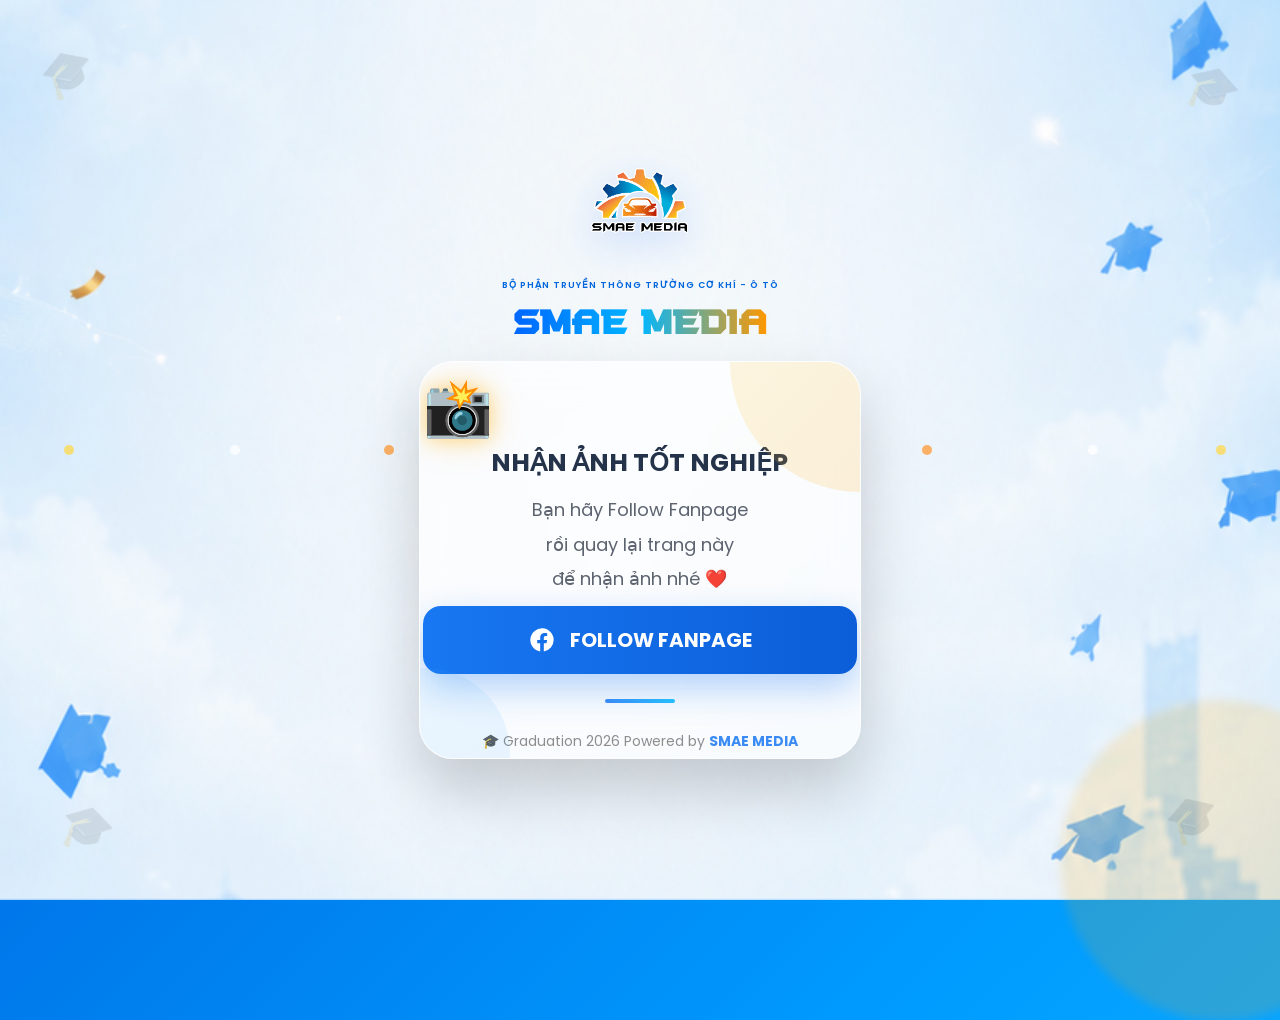
<file: index.html>
<!DOCTYPE html>
<html lang="vi">

<head>

<meta charset="UTF-8">

<meta name="viewport" content="width=device-width, initial-scale=1.0">

<title>SMAE MEDIA | Graduation Photobooth</title>

<link rel="preconnect" href="https://fonts.googleapis.com">

<link rel="preconnect" href="https://fonts.gstatic.com" crossorigin>

<link href="https://fonts.googleapis.com/css2?family=Poppins:wght@300;400;500;600;700;800&display=swap" rel="stylesheet">

<style>
    @font-face {
        font-family: "Bruce";
        src: url("BruceForever.otf") format("opentype");
    }
    *{
        margin:0;
        padding:0;
        box-sizing:border-box;
        font-family:'Poppins',sans-serif;
    }

    html{
        scroll-behavior:smooth;
    }

    body{
        min-height:100vh;
        display:flex;
        justify-content:center;
        align-items:center;
        overflow:hidden;
        background:
        linear-gradient(135deg,#0057D9 0%,#009DFF 45%,#43D2FF 100%);
        position:relative;
    }

    /*==========================
    BACKGROUND
    ==========================*/

    .bg-circle{
        position:absolute;
        border-radius:50%;
        filter:blur(5px);
    }

    .circle1{
        width:500px;
        height:500px;
        background:rgba(255,255,255,.08);
        top:-220px;
        left:-180px;
    }

    .circle2{
        width:320px;
        height:320px;
        background:rgba(255,170,0,.15);
        bottom:-120px;
        right:-100px;
    }

    .circle3{
        width:200px;
        height:200px;
        background:rgba(255,255,255,.05);
        top:60%;
        left:8%;
    }

    .circle4{
        width:160px;
        height:160px;
        background:rgba(255,255,255,.08);
        top:15%;
        right:12%;
    }

    /*==========================
    CONFETTI
    ==========================*/

    .confetti{
        position:absolute;
        width:10px;
        height:10px;
        border-radius:50%;
        animation:fall linear infinite;
        opacity:.75;
    }

    .c1{
        left:5%;
        animation-duration:8s;
        animation-delay:0s;
        background:#FFD84A;
    }

    .c2{
        left:18%;
        animation-duration:10s;
        animation-delay:2s;
        background:white;
    }

    .c3{
        left:30%;
        animation-duration:9s;
        animation-delay:4s;
        background:#FF9933;
    }

    .c4{
        left:45%;
        animation-duration:11s;
        animation-delay:1s;
        background:white;
    }

    .c5{
        left:58%;
        animation-duration:8s;
        animation-delay:3s;
        background:#FFD84A;
    }

    .c6{
        left:72%;
        animation-duration:10s;
        animation-delay:5s;
        background:#FF9933;
    }

    .c7{
        left:85%;
        animation-duration:9s;
        animation-delay:2s;
        background:white;
    }

    .c8{
        left:95%;
        animation-duration:8s;
        animation-delay:4s;
        background:#FFD84A;
    }

    @keyframes fall{
        0%{
            transform:
            translateY(-120px)
            rotate(0deg);
        }

        100%{
            transform:
            translateY(120vh)
            rotate(360deg);
        }
    }

    /*==========================
    GRADUATION CAPS
    ==========================*/

    .cap{
        position:absolute;
        font-size:44px;
        opacity:.12;
        user-select:none;
    }

    .cap1{
        top:40px;
        left:40px;
        transform:rotate(-20deg);
    }

    .cap2{
        top:55px;
        right:40px;
        transform:rotate(18deg);
    }

    .cap3{
        bottom:40px;
        left:60px;
        transform:rotate(15deg);
    }

    .cap4{
        bottom:50px;
        right:60px;
        transform:rotate(-18deg);
    }

    /*==========================
    MAIN CONTAINER
    ==========================*/

    .container{
        width:82%;
        max-width:540px;
        margin:auto;
        position:relative;
    }

    @keyframes fadeUp{

        from{
            opacity:0;
            transform:
            translateY(50px);
        }

        to{
            opacity:1;
            transform:
            translateY(0);
        }

    }
    /*==========================
    GLASS CARD
    ==========================*/

    .card{
        position:relative;
        background: rgba(255,255,255,0.65);
        backdrop-filter:blur(18px);
        -webkit-backdrop-filter:blur(18px);
        border-radius:34px;
        padding:3px 3px;
        overflow:hidden;
        box-shadow:
        0 30px 60px rgba(0,0,0,.18);
        border:1px solid rgba(255,255,255,.45);
    }

    /* Vòng sáng góc phải */

    .card::before{
        content:"";
        position:absolute;
        width:260px;
        height:260px;
        border-radius:50%;
        background:
        linear-gradient(135deg,#FFD54A,#FF9800);
        right:-130px;
        top:-130px;
        opacity:.16;
    }

    /* Vòng sáng góc trái */

    .card::after{
        content:"";
        position:absolute;
        width:170px;
        height:170px;
        border-radius:50%;
        background:
        linear-gradient(135deg,#4FC3FF,#007BFF);
        left:-80px;
        bottom:-80px;
        opacity:.08;
    }

    /*==========================
    LOGO
    ==========================*/

    .logo{
        width:120px;
        display:block;
        margin:auto;
        margin-bottom:18px;
        filter:
        drop-shadow(0 12px 20px rgba(0,90,255,.18));
        transition:.4s;
    }

    .logo:hover{
        transform:scale(1.06);
    }

    /*==========================
    TEXT
    ==========================*/

    .club{
        
        text-align: center;
        font-size:9px;
        font-weight:600;
        white-space: nowrap;
        letter-spacing:1px;
        color:#0066DD;
        margin-bottom:4px;
        text-transform:uppercase;
        padding-left: 1px;
        padding-right: 1px;
    }

    .title {
        text-align: center;
        font-weight: 800;
        background: linear-gradient(90deg, #0066FF, #00B7FF, #FF9800);
        background-clip: text;
        -webkit-background-clip: text;
        color: transparent;
        -webkit-text-fill-color: transparent;
        margin-bottom: 7px;
    }

    .photoIcon{
        text-align:center;
        font-size:56px;
        animation:float 3s ease-in-out infinite;
    }

    @keyframes float{

        0%{
            transform:translateY(0);
        }

        50%{
            transform:translateY(-8px);
        }

        100%{
            transform:translateY(0);
        }
    }

    .bigTitle{
        text-align:center;
        font-size:25px;
        font-weight:700;
        color:#24324A;
        margin-bottom:18px;
        line-height:1.0;
    }

    .desc{
        text-align:center;
        font-size:10px;
        line-height:1.9;
        color:#5D6470;
        margin-bottom:10px;
    }

    /*==========================
    NOTICE
    ==========================*/

    .notice{
        background:#EEF7FF;
        border-left:6px solid #1877F2;
        padding:18px;
        border-radius:16px;
        font-size:15px;
        line-height:1.8;
        color:#333;
        margin-bottom:30px;
        box-shadow:
        0 10px 25px rgba(24,119,242,.08);
    }

    .notice b{
        color:#1877F2;
    }

    /*==========================
    BUTTON
    ==========================*/

    .followBtn{
        width:100%;
        height:68px;
        border:none;
        border-radius:18px;
        background:
        linear-gradient(90deg,#1877F2,#0B5ED7);
        color:white;
        font-size:20px;
        font-weight:700;
        cursor:pointer;
        display:flex;
        justify-content:center;
        align-items:center;
        gap:14px;
        transition:.35s;
        box-shadow:
        0 14px 35px rgba(24,119,242,.32);
    }

    .followBtn:hover{
        transform:translateY(-5px);
        box-shadow:
        0 22px 45px rgba(24,119,242,.42);
    }

    .followBtn:active{
        transform:scale(.98);
    }

    .fbIcon{
        width:28px;
        height:28px;
    }

    /*==========================
    FOOTER
    ==========================*/

    .footer{
        margin-top:20px;
        text-align:center;
        font-size:14px;
        color:#7A7A7A;
        line-height:1.9;
    }

    .footer span{
        color:#1877F2;
        font-weight:700;
    }

    .divider{
        width:70px;
        height:4px;
        background:
        linear-gradient(90deg,#1877F2,#00B5FF);
        border-radius:20px;
        margin:25px auto;
    }
    
    @media (max-width:900px){

        .container{
            max-width:500px;
        }

        .title{
            font-size:38px;
        }

        .bigTitle{
            font-size:28px;
        }

    }

    @media (max-width:768px){
        body{
            padding:25px;
            overflow:auto;
        }

        .container{
            width:100%;
            max-width:480px;
        }

        .card{
            padding:35px 25px;
            border-radius:28px;
        }

        .logo{
            width:100px;
        }

        .club{
            font-size:9px;
            letter-spacing:1px;
        }

        .title{
            font-size:34px;
        }

        .slogan{
            font-size:14px;
        }

        .photoIcon{
            font-size:48px;
        }

        .bigTitle{
            font-size:24px;
        }

        .desc{
            font-size:16px;
            line-height:1.8;
        }

        .notice{
            font-size:14px;
            padding:16px;
        }

        .followBtn{
            height:60px;
            font-size:19px;
            border-radius:15px;
        }

        .footer{
            font-size:13px;
        }

        .cap{
            font-size:34px;
        }

        .circle1{
            width:350px;
            height:350px;
            top:-150px;
            left:-150px;
        }

        .circle2{
            width:220px;
            height:220px;
        }

    }

    @media (max-width:480px){

        .card{
            padding:28px 18px;
        }

        .logo{
            width:85px;
        }

        .club{
            font-size:11px;
        }

        .title{
            font-size:30px;
        }

        .slogan{
            font-size:13px;
            margin-bottom:22px;
        }

        .photoIcon{
            font-size:42px;
        }

        .bigTitle{
            font-size:21px;
        }

        .desc{
            font-size:15px;
            margin-bottom:22px;
        }

        .notice{
            font-size:13px;
            line-height:1.7;
        }

        .followBtn{
            height:55px;
            font-size:17px;
        }

        .footer{
            font-size:12px;
        }

        .cap{
            font-size:28px;
            opacity:.08;
        }

    }

    /*==========================
    SMALL ANIMATION
    ==========================*/

    .followBtn{
    position:relative;
    overflow:hidden;
    }

    .followBtn::before{
        content:"";
        position:absolute;
        top:0;
        left:-120%;
        width:80%;
        height:100%;
        background:
        linear-gradient(
        90deg,
        transparent,
        rgba(255,255,255,.45),
        transparent);
        transition:.8s;
    }

    .followBtn:hover::before{
        left:130%;
    }

    /*==========================
    PHOTO ICON GLOW
    ==========================*/

    .photoIcon{
        text-shadow:
        0 0 20px rgba(255,170,0,.4),
        0 0 35px rgba(255,170,0,.25);
    }

    /*==========================
    CARD HOVER
    ==========================*/

    .card{
        transition:.45s;
    }

    .card:hover{
        transform:
        translateY(-6px);
        box-shadow:
        0 40px 80px rgba(0,0,0,.22);
    }

    /*==========================
    SCROLL BAR
    ==========================*/

    ::-webkit-scrollbar{
        width:8px;
    }

    ::-webkit-scrollbar-thumb{
        background:#1877F2;
        border-radius:50px;
    }

    ::-webkit-scrollbar-track{
        background:white;
    }

    .bg{
        position:fixed;
        top:0;
        left:0;
        width:100%;
        height:100%;
        object-fit:cover;
        object-position:center;
        z-index:-2;
    }

    body::before{
        content:"";
        position:fixed;
        inset:0;
        background:rgba(255,255,255,.08);
        z-index:-1;
    }

    .top{
        width:540px;
        max-width:82vw;
        margin:0 auto 12px;
        display:flex;
        flex-direction:column;
        align-items:center;
        text-align:center;
    }

    .title{
        font-family: "Bruce", sans-serif;
        font-size: 40px;
        
    }
</style>
<body>

    <!-- Background -->
    <img src="Back1.png" class="bg">
    <div class="bg-circle circle1"></div>
    <div class="bg-circle circle2"></div>
    <div class="bg-circle circle3"></div>
    <div class="bg-circle circle4"></div>

    <!-- Confetti -->

    <div class="confetti c1"></div>
    <div class="confetti c2"></div>
    <div class="confetti c3"></div>
    <div class="confetti c4"></div>
    <div class="confetti c5"></div>
    <div class="confetti c6"></div>
    <div class="confetti c7"></div>
    <div class="confetti c8"></div>

    <!-- Graduation Caps -->

    <div class="cap cap1">🎓</div>
    <div class="cap cap2">🎓</div>
    <div class="cap cap3">🎓</div>
    <div class="cap cap4">🎓</div>

    <!-- MAIN -->
    <div>
        <div class="top">
            <img src="LOGO.png" class="logo">

            <div class="club">
            BỘ PHẬN TRUYỀN THÔNG TRƯỜNG CƠ KHÍ - Ô TÔ
            </div>

            <div class="title">
            SMAE MEDIA
        </div>
    </div>

    <div class="container">
        <div class="card">
        <div class="photoIcon">
            📸
        </div>

        <div class="bigTitle">
            NHẬN ẢNH
            TỐT NGHIỆP
        </div>

        <div class="desc" style="font-size: 18px;">
            Bạn hãy Follow Fanpage<br>
            rồi quay lại trang này<br>
            để nhận ảnh nhé ❤️
        </div>

        <button
            class="followBtn"
            id="followBtn">
            <svg class="fbIcon"
            xmlns="http://www.w3.org/2000/svg"
            viewBox="0 0 24 24"
            fill="white">
            <path d="M22 12a10 10 0 1 0-11.56 9.88v-6.99H7.9V12h2.54V9.8c0-2.5 1.49-3.89 3.77-3.89 1.09 0 2.23.2 2.23.2v2.45h-1.25c-1.24 0-1.63.77-1.63 1.56V12h2.77l-.44 2.89h-2.33v6.99A10 10 0 0 0 22 12z"/>
            </svg>
            FOLLOW FANPAGE
        </button>

        <div class="footer">

        <div class="divider"></div>
            🎓 Graduation 2026
            Powered by
            <span>
                SMAE MEDIA
            </span>
        </div>
        </div>
        </div>
    </div>
    <!-- ==========================
    ANIMATION EFFECT
    ========================== -->

    <style>
    .logo{
        animation:logoFloat 4s ease-in-out infinite;
    }

    @keyframes logoFloat{
        0%{
            transform:translateY(0px);
        }

        50%{
            transform:translateY(-8px);
        }

        100%{
            transform:translateY(0px);
        }
    }

    .title{
        animation:titleFade .8s ease;
    }

    @keyframes titleFade{

    from{
        opacity:0;
        transform:translateY(20px);
    }
    to{
        opacity:1;
        transform:translateY(0);
    }
    }

    .card{
    animation:cardShow .8s ease;
    }

    @keyframes cardShow{
        from{
            opacity:0;
            transform:translateY(40px) scale(.95);
        }
        to{
            opacity:1;
            transform:translateY(0) scale(1);
        }
    }

    .followBtn{
        position:relative;
        overflow:hidden;
    }

    .followBtn::after{
        content:"";
        position:absolute;
        top:-40%;
        left:-120%;
        width:70%;
        height:180%;
        background:
        linear-gradient(
        120deg,
        transparent,
        rgba(255,255,255,.55),
        transparent);
        transform:rotate(25deg);
        transition:.8s;
    }

    .followBtn:hover::after{
        left:150%;
    }

    .followBtn:hover{
        background:
        linear-gradient(90deg,#0d6efd,#008cff);
    }

    .notice{
        animation:pulse 2.5s infinite;
    }

    @keyframes pulse{
        0%{
            box-shadow:
            0 0 0 rgba(24,119,242,.15);
        }

        50%{
            box-shadow:
            0 0 20px rgba(24,119,242,.18);
        }

        100%{
            box-shadow:
            0 0 0 rgba(24,119,242,.15);
        }
    }

    .footer{
        opacity:.85;
        transition:.3s;
    }

    .footer:hover{
        opacity:1;
    }

    .photoIcon{
        display:inline-block;
        animation:cameraFloat 3s ease-in-out infinite;
    }

    @keyframes cameraFloat{
        0%{
            transform:rotate(0deg);
        }

        25%{
            transform:rotate(-5deg);
        }

        50%{
            transform:rotate(5deg);
        }

        75%{
            transform:rotate(-3deg);
        }

        100%{
            transform:rotate(0deg);
        }
    }

    body{
        background-size:200% 200%;
        animation:bgMove 12s ease infinite;
    }

    @keyframes bgMove{
        0%{
        background-position:left top;
        }

        50%{
        background-position:right bottom;
        }

        100%{
        background-position:left top;
        }
    }

    </style>

    <script>
        const followLink = "https://www.facebook.com/SMAEMedia.HaUI?locale=vi_VN";
        const followBtn = document.getElementById("followBtn");

        // Kiểm tra trạng thái Follow
        function checkFollowStatus(){
            const followTime = Number(sessionStorage.getItem("followTime"));
            if(!followTime) return;
            const passed = Math.floor((Date.now() - followTime) / 1000);
            if(passed >= 20){
                // Đủ 20 giây
                sessionStorage.removeItem("followTime");
                window.location.href = "receive.html";
            }else{
                // Chưa đủ 20 giây
                window.location.href = "notice.html";
            }
        }
        // Khi bấm Follow
        followBtn.onclick = function(){
            // Lưu thời điểm bấm
        sessionStorage.setItem("followTime", Date.now());
            // Mở Fanpage
            window.open(followLink, "_blank");
        }

        // Khi người dùng quay lại
        window.addEventListener("pageshow", checkFollowStatus);
        window.addEventListener("focus", checkFollowStatus);
        document.addEventListener("visibilitychange", function () {

            if (!document.hidden) {
                checkFollowStatus();
            }

        });

        // Kiểm tra khi tải trang
        checkFollowStatus();

    </script>

</body>

</html>
</file>
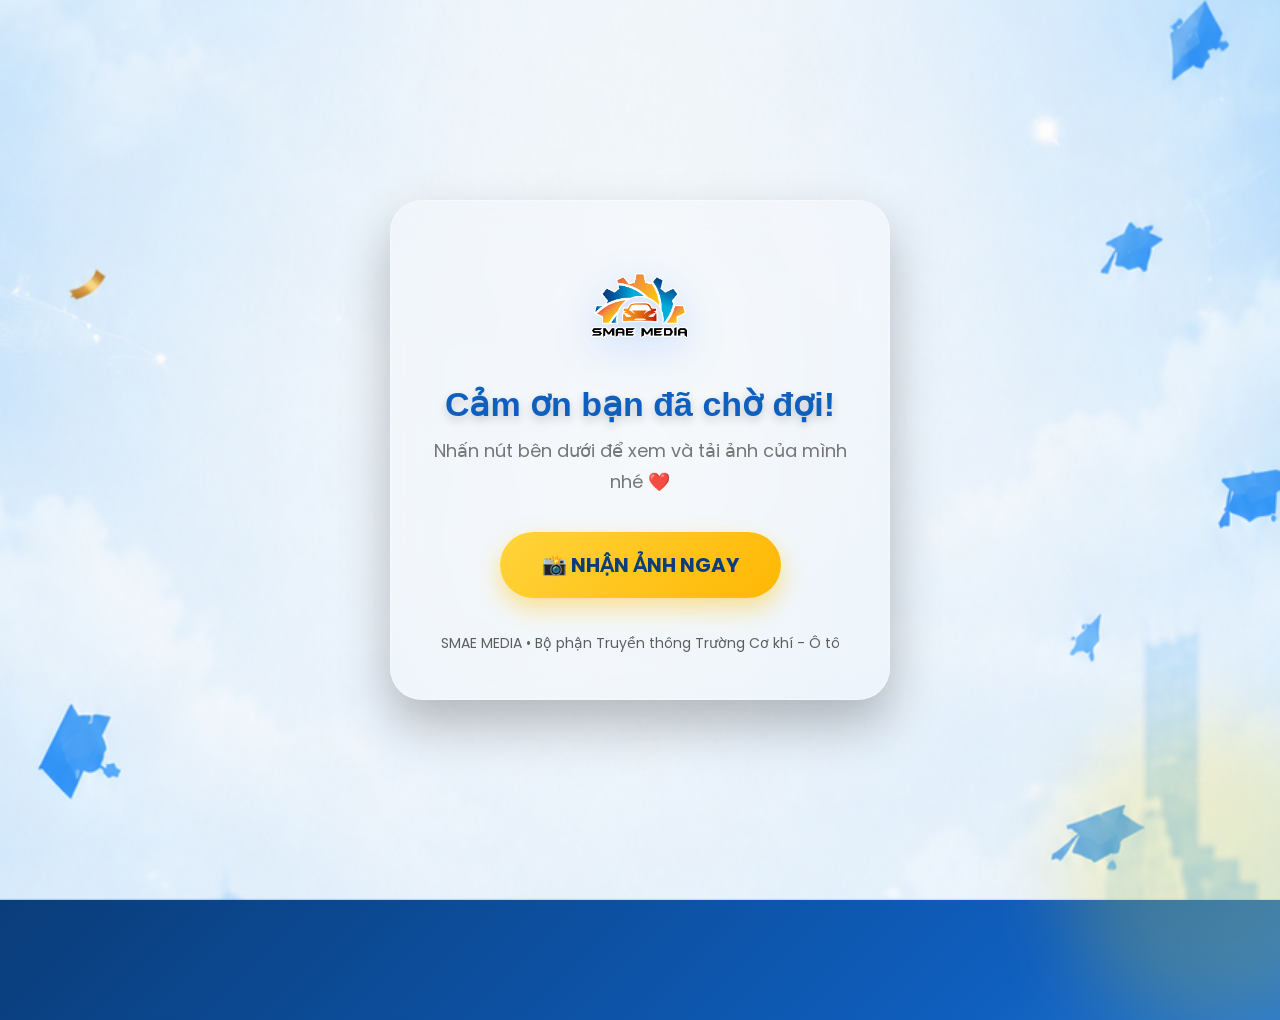
<file: notice.html>
<!DOCTYPE html>
<html lang="vi">
<head>
<meta charset="UTF-8">
<meta name="viewport" content="width=device-width, initial-scale=1.0">
<title>Vui lòng Follow Fanpage</title>

<style>
*{
    margin:0;
    padding:0;
    box-sizing:border-box;
    font-family:Arial, Helvetica, sans-serif;
}

body{
    min-height:100vh;
    display:flex;
    justify-content:center;
    align-items:center;
    background:linear-gradient(135deg,#4facfe,#00f2fe);
    padding:20px;
}

.container{

    background:#fff;
    border-radius:20px;
    padding:40px 30px;
    text-align:center;
    box-shadow:0 15px 35px rgba(0,0,0,.2);
    width:82%;
    max-width:540px;
    margin:auto;
    position:relative;

    animation:popIn .7s cubic-bezier(.18,1.35,.45,1);

}

h1{
    color:#ff3b30;
    margin-bottom:16px;
    font-size: 20px;
}

p{
    color:#555;
    line-height:1.8;
    margin-bottom:20px;
}

.loading{
    margin:30px auto 0;
    width:50px;
    height:50px;
    border:6px solid #ddd;
    border-top:6px solid #1877F2;
    border-radius:50%;
    animation:spin 1s linear infinite;
}

@keyframes spin{
    100%{
        transform:rotate(360deg);
    }
}

.back1{
    position:fixed;
        top:0;
        left:0;
        width:100%;
        height:100%;
        object-fit:cover;
        object-position:center;
        z-index:-2;
}

@keyframes popIn{

0%{
    opacity:0;
    transform:scale(.6) translateY(40px);
    filter:blur(8px);
}

60%{
    opacity:1;
    transform:scale(1.08) translateY(-8px);
    filter:blur(0);
}

80%{
    transform:scale(.97);
}

100%{
    transform:scale(1);
}

}
/* ===== Confetti ===== */

.confetti{
    position:fixed;
    top:-20px;
    width:8px;
    height:14px;
    border-radius:2px;
    pointer-events:none;
    z-index:9999;
    animation:fall linear forwards;
}

@keyframes fall{

0%{
    transform:translateY(-30px) rotate(0deg);
    opacity:1;
}

100%{
    transform:translateY(110vh) rotate(720deg);
    opacity:0;
}

}
</style>

</head>
<script>

const colors = [
    "#FFD43B",
    "#4FACFE",
    "#00F2FE",
    "#FF6B6B",
    "#FFFFFF"
];

let confettiInterval;

function createOneConfetti(){

    const c = document.createElement("div");

    c.className = "confetti";

    c.style.left = Math.random() * 100 + "vw";

    const size = Math.random() * 6 + 6;

    c.style.width = size + "px";
    c.style.height = size * 1.4 + "px";

    c.style.background =
        colors[Math.floor(Math.random() * colors.length)];

    c.style.animationDuration =
        (Math.random() * 2 + 3) + "s";

    document.body.appendChild(c);

    setTimeout(() => c.remove(), 5500);

}

function startConfetti(){
    confettiInterval = setInterval(createOneConfetti, 450);
}

function stopConfetti(){
    clearInterval(confettiInterval);
}

startConfetti();

const remain = Math.max(
    0,
    20000 - (Date.now() - followTime)
);

setTimeout(stopConfetti, remain);

</script>
<body>
<img src="Back1.png" class="back1">
<div class="container">

<h1>⚠️ Vui lòng Follow Fanpage</h1>

<p>
Bạn hãy Follow Fanpage trước rồi quay lại trang này để nhận ảnh nhé ❤️
</p>

<p>
Hệ thống sẽ tự động chuyển sang trang nhận ảnh khi bạn đã Follow Fanpage.
</p>

<div class="loading"></div>

</div>

<script>

const followTime = Number(sessionStorage.getItem("followTime"));

if(!followTime){
    window.location.href = "index.html";
}

function checkTime(){

    const passed = Math.floor((Date.now() - followTime)/1000);

    if(passed >= 12){

        sessionStorage.removeItem("followTime");

        window.location.href = "receive.html";

    }

}

// Kiểm tra ngay khi vào trang
checkTime();

// Kiểm tra mỗi giây
setInterval(checkTime,1000);

</script>

</body>
</html>
</file>
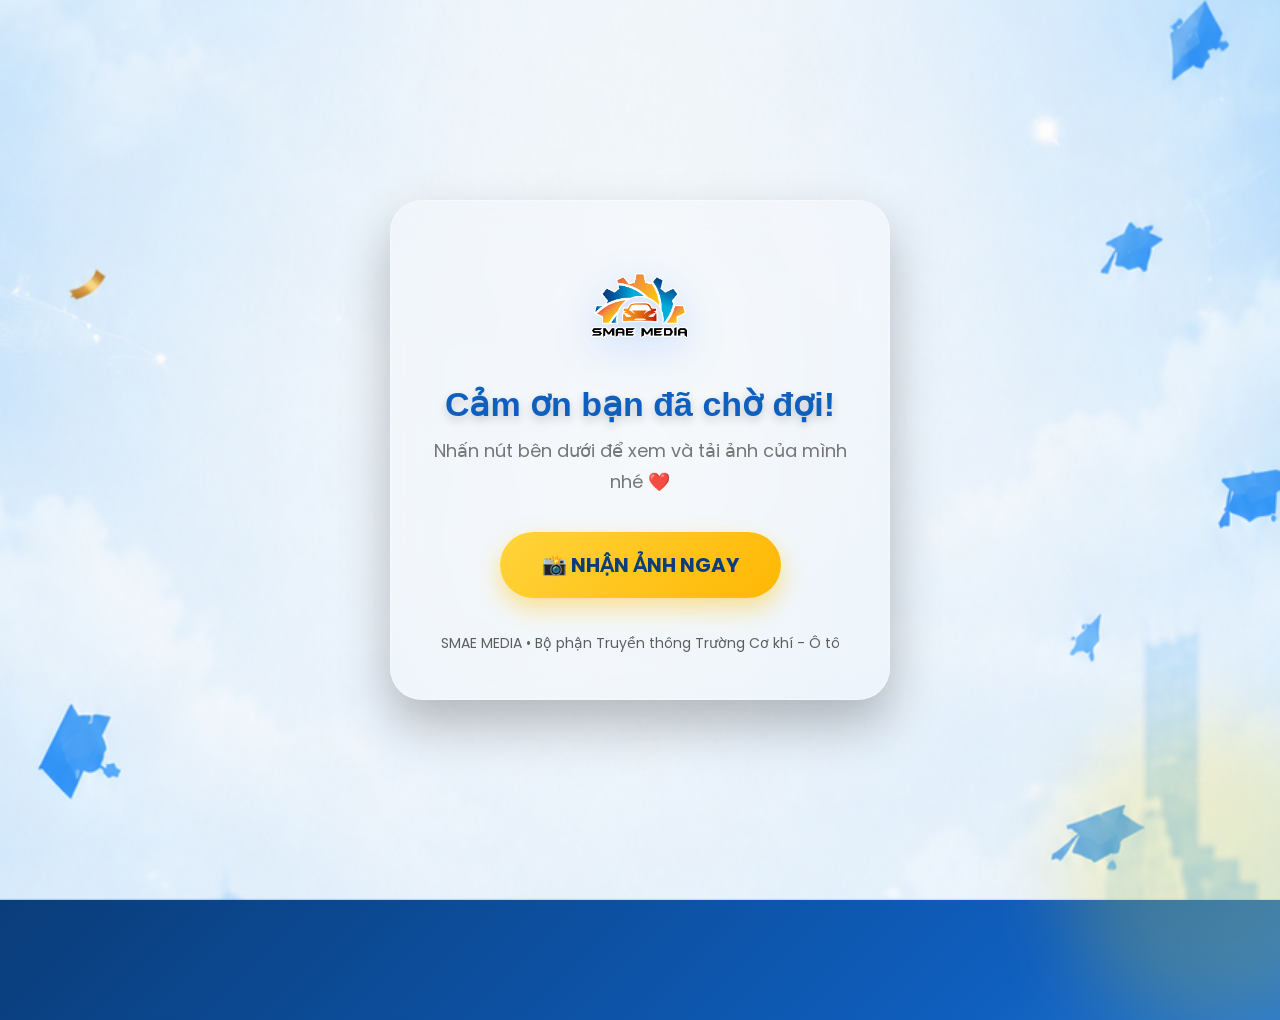
<file: receive.html>
<!DOCTYPE html>
<html lang="vi">
<head>
<meta charset="UTF-8">
<meta name="viewport" content="width=device-width, initial-scale=1.0">
<title>Nhận ảnh | SMAE MEDIA</title>

<link href="https://fonts.googleapis.com/css2?family=Poppins:wght@300;400;600;700;800&display=swap" rel="stylesheet">

<style>

*{
    margin:0;
    padding:0;
    box-sizing:border-box;
    font-family:'Poppins',sans-serif;
}

body{

    min-height:100vh;
    display:flex;
    justify-content:center;
    align-items:center;
    overflow:hidden;

    background:
    linear-gradient(135deg,#0A3D7A,#0F5FBF,#5EB7FF);

    position:relative;

}

/*================ Background =================*/

body::before,
body::after{

content:"";
position:absolute;
border-radius:50%;
filter:blur(40px);
animation:float 8s ease-in-out infinite;

}

body::before{

width:260px;
height:260px;
background:rgba(255,255,255,.15);

top:-80px;
left:-70px;

}

body::after{

width:300px;
height:300px;
background:rgba(255,215,0,.18);

bottom:-120px;
right:-80px;

animation-delay:2s;

}

@keyframes float{

0%,100%{

transform:translateY(0px);

}

50%{

transform:translateY(-25px);

}

}

/*================ Card =================*/

.box{

position:relative;

width:90%;
max-width:500px;

padding:45px 35px;

text-align:center;

background:rgba(255,255,255,.18);

backdrop-filter:blur(20px);

border:1px solid rgba(255,255,255,.35);

border-radius:32px;

box-shadow:
0 25px 50px rgba(0,0,0,.25);

animation:fadeUp .8s ease;

overflow:hidden;

}

.box::before{

content:"";

position:absolute;

top:-120px;
right:-120px;

width:240px;
height:240px;

background:rgba(255,255,255,.08);

border-radius:50%;

}

/*================ Animation =================*/

@keyframes fadeUp{

from{

opacity:0;
transform:translateY(40px) scale(.9);

}

to{

opacity:1;
transform:none;

}

}

/*================ Icon =================*/

.icon{

font-size:72px;

margin-bottom:18px;

animation:bounce 2.5s infinite;

}

@keyframes bounce{

0%,100%{

transform:translateY(0);

}

50%{

transform:translateY(-10px);

}

}

/*================ Text =================*/

h1{

font-size:34px;
font-weight:800;
color:#fff;

margin-bottom:12px;

text-shadow:0 4px 10px rgba(0,0,0,.2);

}

p{

font-size:18px;
line-height:1.7;
color:white;
opacity:.95;

margin-bottom:35px;

}

/*================ Button =================*/

.btn{

position:relative;

display:inline-block;

padding:18px 42px;

background:linear-gradient(135deg,#FFD43B,#FFB703);

color:#0A3D7A;

font-weight:700;
font-size:20px;

text-decoration:none;

border-radius:60px;

overflow:hidden;

transition:.35s;

box-shadow:

0 10px 25px rgba(255,193,7,.45);

}

.btn:hover{

transform:translateY(-5px) scale(1.05);

box-shadow:
0 18px 35px rgba(255,193,7,.6);

}

.btn::before{

content:"";

position:absolute;

top:0;
left:-120%;

width:60%;
height:100%;

background:rgba(255,255,255,.45);

transform:skewX(-25deg);

transition:.8s;

}

.btn:hover::before{

left:160%;

}

/*================ Footer =================*/

.footer{

margin-top:28px;

font-size:14px;

color:rgba(255,255,255,.85);

}

/*================ Responsive =================*/

@media(max-width:480px){

.box{

padding:38px 25px;

}

.icon{

font-size:60px;

}

h1{

font-size:24px;

}

p{

font-size:16px;

}

.btn{

width:100%;

font-size:18px;

}

}

.bck{
    position:fixed;
        top:0;
        left:0;
        width:100%;
        height:100%;
        object-fit:cover;
        object-position:center;
        z-index:-2;
}

.lg{
    width:120px;
        display:block;
        margin:auto;
        margin-bottom:18px;
        filter:
        drop-shadow(0 12px 20px rgba(0,90,255,.18));
        transition:.4s;
}
</style>

</head>

<body>
<img src="Back1.png" class="bck">
<div class="box">

<div class="icon">
<img src="LOGO.png" class="lg">
</div>

<h1 style="color: #0F5FBF; font-family: 'Segoe UI', Tahoma, Geneva, Verdana, sans-serif">Cảm ơn bạn đã chờ đợi!</h1>

<p style="color: rgb(111, 111, 111);">
Nhấn nút bên dưới để xem và tải ảnh của mình nhé ❤️
</p>

<a class="btn"
href="https://drive.google.com/drive/folders/1ziDNNg4urr6xts5almCxpGH1-Kl9r4tV?usp=drive_link"
target="_blank">

📸 NHẬN ẢNH NGAY

</a>

<div class="footer" style="color: rgb(93, 93, 92);">

SMAE MEDIA • Bộ phận Truyền thông Trường Cơ khí - Ô tô

</div>

</div>

<script>
sessionStorage.removeItem("followTime");
</script>

</body>
</html>
</file>
